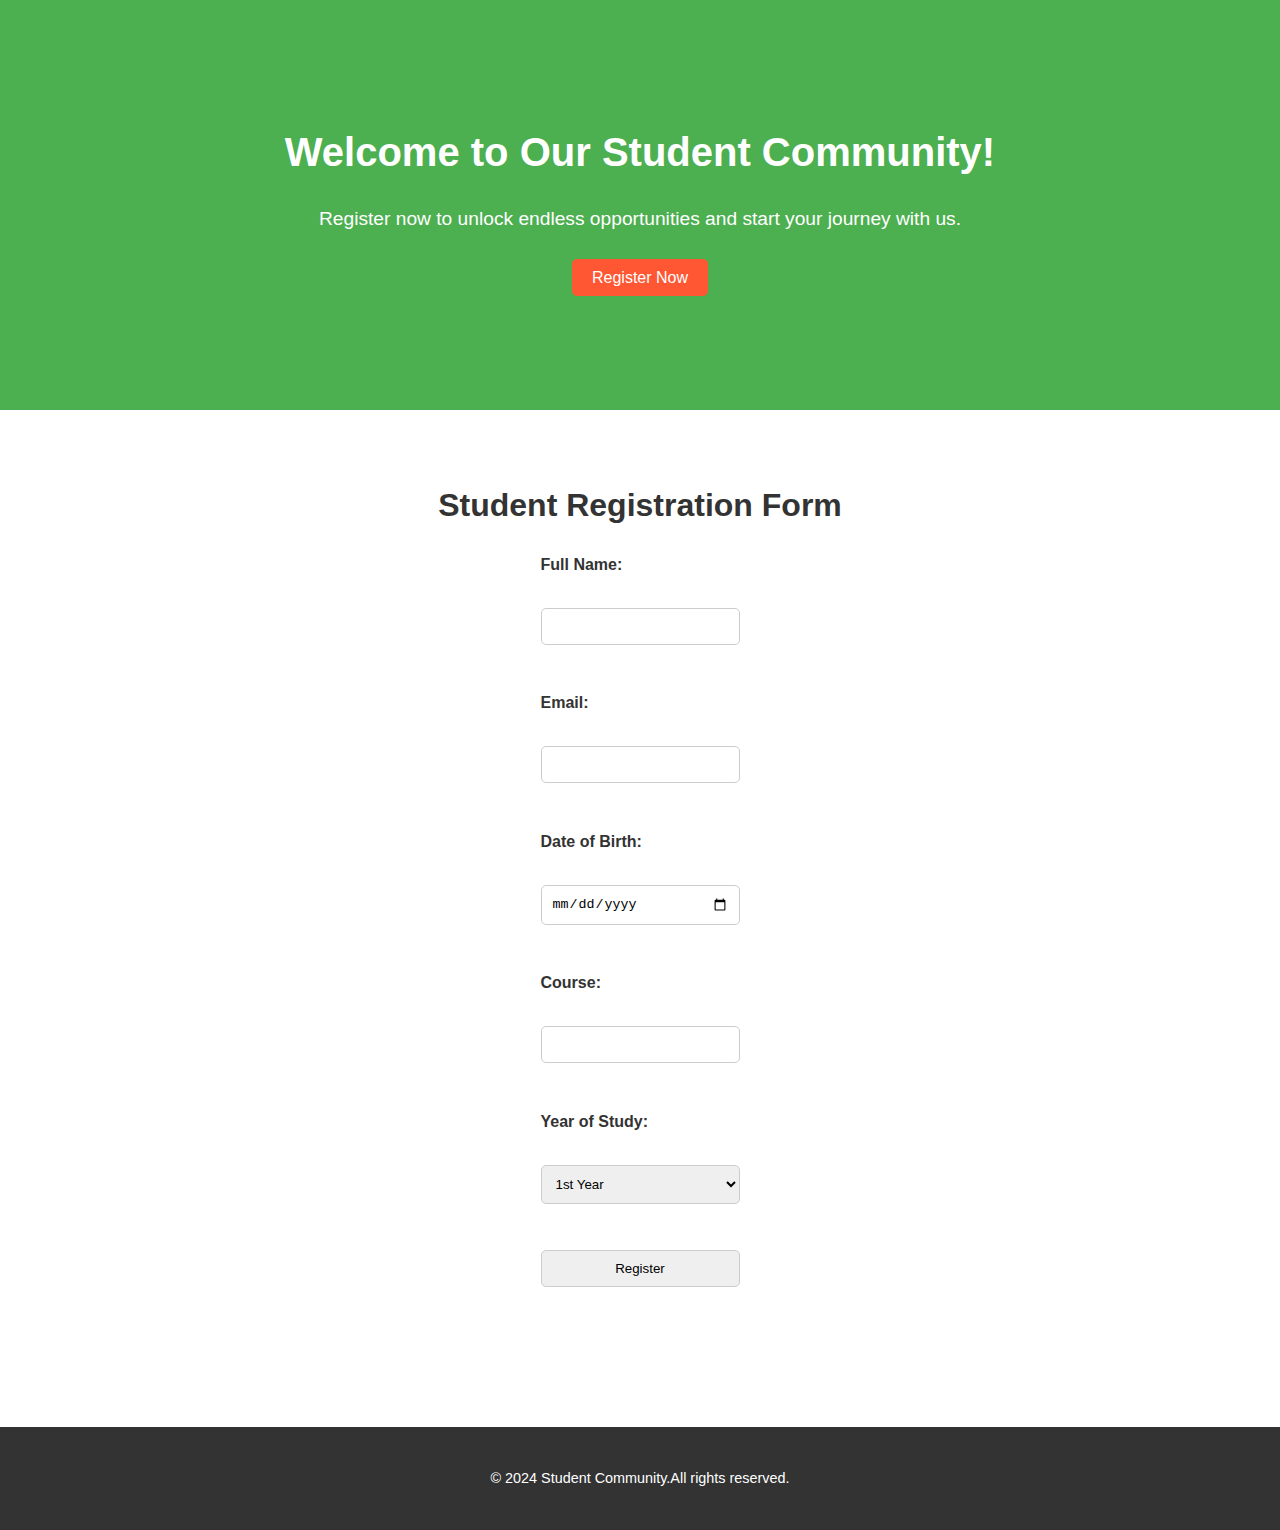
<file: index.html>
<!DOCTYPE html>
<html lang="en">
<head>
    <meta charset="UTF-8">
    <meta name="viewport" content="width=device-width, initial-scale=1.0">
    <title>Student Registration Landing Page</title>
    <link rel="stylesheet" href="styles.css">
</head>
<body>
    <header class="hero-section">
        <div class="container">
            <h1>Welcome to Our Student Community!</h1>
            <p>Register now to unlock endless opportunities and start your journey with us.</p>
            <a href="#register" class="cta-button">Register Now</a>
        </div>
    </header>

    <section id="register" class="registration-section">
        <div class="container">
            <h2>Student Registration Form</h2>
            <form action="/submit_registration" method="post">
                <label for="name">Full Name:</label><br>
                <input type="text" id="name" name="name" required><br><br>

                <label for="email">Email:</label><br>
                <input type="email" id="email" name="email" required><br><br>

                <label for="dob">Date of Birth:</label><br>
                <input type="date" id="dob" name="dob" required><br><br>

                <label for="course">Course:</label><br>
                <input type="text" id="course" name="course" required><br><br>

                <label for="year">Year of Study:</label><br>
                <select id="year" name="year">
                    <option value="1">1st Year</option>
                    <option value="2">2nd Year</option>
                    <option value="3">3rd Year</option>
                    <option value="4">4th Year</option>
                </select><br><br>

                <input type="submit" value="Register">
            </form>
        </div>
    </section>

    <footer class="footer-section">
        <div class="container">
            <p>&copy; 2024 Student Community.All rights reserved.</p>
        </div>
    </footer>
</body>
</html>
</file>
<file: styles.css>
/* Basic Reset */
* {
    margin: 0;
    padding: 0;
    box-sizing: border-box;
}

body {
    font-family: Arial, sans-serif;
    line-height: 1.6;
    color: #333;
}

.container {
    width: 80%;
    margin: 0 auto;
    padding: 20px;
}

/* Hero Section */
.hero-section {
    background-color: #4CAF50;
    color: white;
    padding: 100px 0;
    text-align: center;
}

.hero-section h1 {
    font-size: 2.5rem;
    margin-bottom: 20px;
}

.hero-section p {
    font-size: 1.2rem;
    margin-bottom: 30px;
}

.cta-button {
    background-color: #FF5733;
    color: white;
    padding: 10px 20px;
    text-decoration: none;
    border-radius: 5px;
    font-size: 1rem;
}

.cta-button:hover {
    background-color: #FF4500;
}

/* Registration Section */
.registration-section {
    padding: 50px 0;
    text-align: center;
}

.registration-section h2 {
    font-size: 2rem;
    margin-bottom: 20px;
}

.registration-section form {
    display: inline-block;
    text-align: left;
}

.registration-section label {
    display: block;
    margin-bottom: 5px;
    font-weight: bold;
}

.registration-section input,
.registration-section select {
    width: 100%;
    padding: 10px;
    margin-bottom: 20px;
    border: 1px solid #ccc;
    border-radius: 5px;
}

/* Footer Section */
.footer-section {
    background-color: #333;
    color: white;
    text-align: center;
    padding: 20px 0;
    margin-top: 50px;
}

.footer-section p {
    font-size: 0.9rem;
}
</file>
